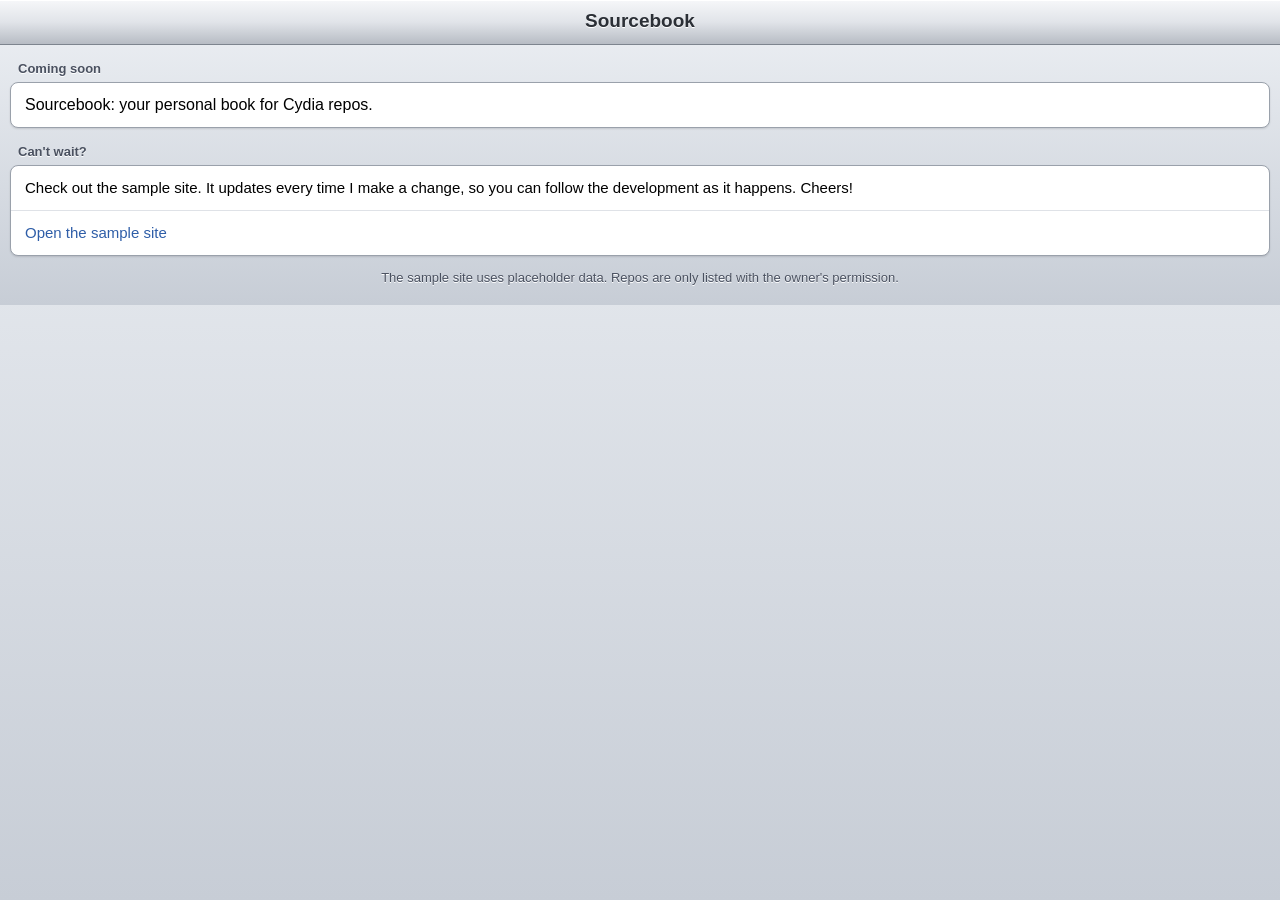
<file: index.html>
<!DOCTYPE html>
<html>
<head>
<meta charset="utf-8">
<meta name="viewport" content="initial-scale=1.0, width=device-width, user-scalable=no">
<meta name="apple-mobile-web-app-capable" content="yes">
<meta name="apple-mobile-web-app-status-bar-style" content="black">
<title>Sourcebook</title>
<link rel="stylesheet" type="text/css" href="samplesite/css/ios6.css">
</head>
<body>

<div class="navbar">
  <h1 class="nav-title">Sourcebook</h1>
</div>

<div class="content">

  <div class="group-header">Coming soon</div>
  <div class="group">
    <div class="row-action">
      <span class="tweak-desc" style="font-size:16px;color:#000;">Sourcebook: your personal book for Cydia repos.</span>
    </div>
  </div>

  <div class="group-header">Can't wait?</div>
  <div class="group">
    <div class="row-action">
      <span class="tweak-desc" style="font-size:15px;color:#000;">Check out the sample site. It updates every time I make a change, so you can follow the development as it happens. Cheers!</span>
    </div>
    <div class="row-action">
      <a href="samplesite/index.html" class="report-link">Open the sample site</a>
    </div>
  </div>

  <div class="footer">The sample site uses placeholder data. Repos are only listed with the owner's permission.</div>
</div>

</body>
</html>
</file>
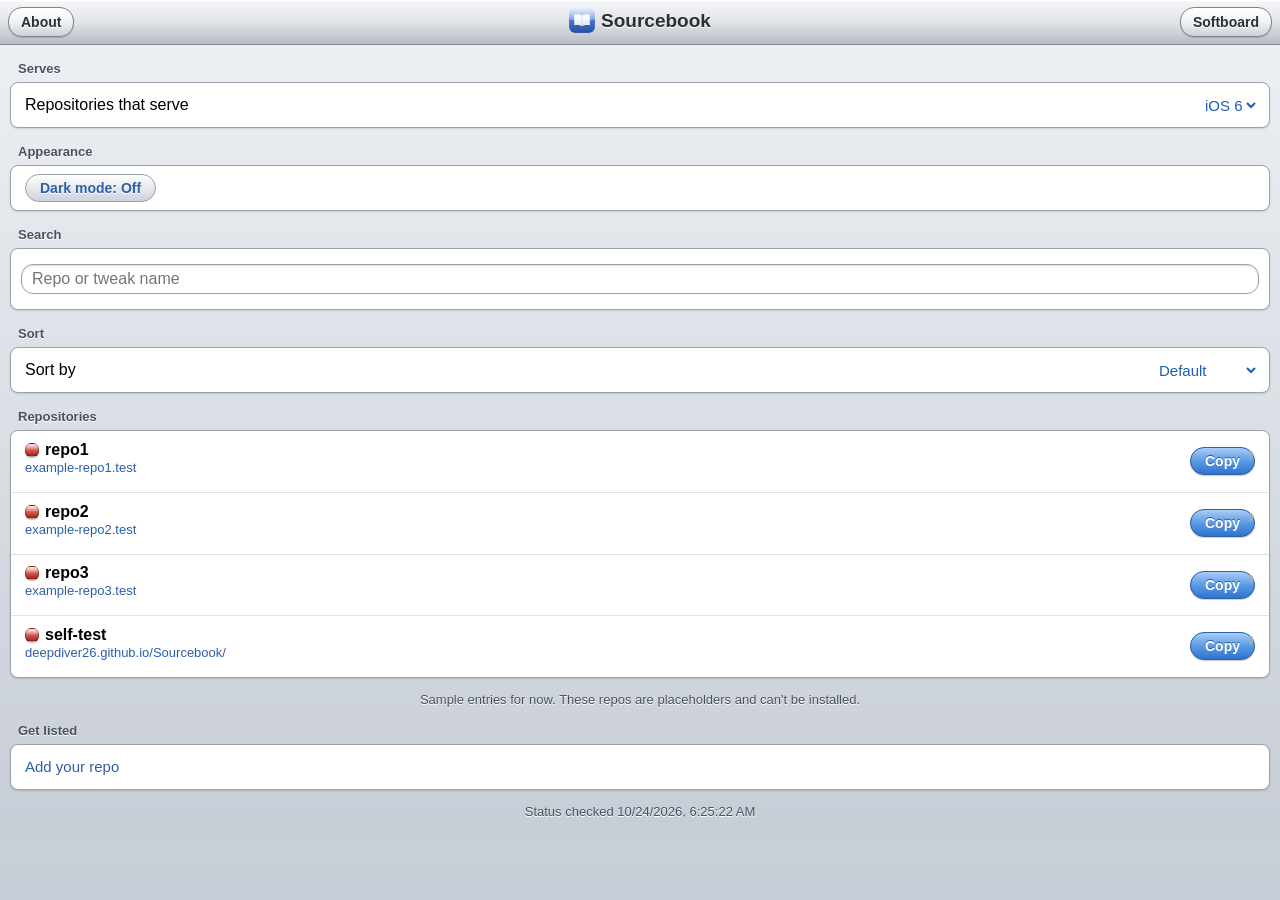
<file: samplesite/index.html>
<!DOCTYPE html>
<html>
<head>
<meta charset="utf-8">
<meta name="viewport" content="initial-scale=1.0, width=device-width, user-scalable=no">
<meta name="apple-mobile-web-app-capable" content="yes">
<meta name="apple-mobile-web-app-status-bar-style" content="black">
<title>Sourcebook</title>
<link rel="apple-touch-icon-precomposed" href="apple-touch-icon-precomposed.png">
<script type="text/javascript" src="js/theme.js"></script>
<link rel="stylesheet" type="text/css" href="css/ios6.css">
</head>
<body>

<div class="navbar">
  <a class="nav-btn nav-left" href="faq.html">About</a>
  <a class="nav-btn nav-right" href="softboard.html">Softboard</a>
  <h1 class="nav-title"><img class="nav-logo" src="apple-touch-icon-precomposed.png" alt="">Sourcebook</h1>
</div>

<div class="content">

  <div class="group-header">Serves</div>
  <div class="group">
    <div class="row">
      <span class="row-label">Repositories that serve</span>
      <select id="ios-select" class="ios-select">
        <option value="all">All</option>
        <option value="1">iOS 1</option>
        <option value="2">iOS 2</option>
        <option value="3">iOS 3</option>
        <option value="4">iOS 4</option>
        <option value="5">iOS 5</option>
        <option value="6" selected>iOS 6</option>
        <option value="7">iOS 7</option>
        <option value="8">iOS 8</option>
        <option value="9">iOS 9</option>
      </select>
    </div>
  </div>

  <div class="group-header">Appearance</div>
  <div class="group">
    <div class="row">
      <button id="theme-toggle" class="fav-btn">Dark mode: Off</button>
    </div>
  </div>

  <div class="group-header">Search</div>
  <div class="group">
    <div class="row search-row">
      <input type="search" id="search-box" class="search-box" placeholder="Repo or tweak name" autocomplete="off" autocorrect="off" autocapitalize="off">
    </div>
  </div>

  <div class="group-header">Sort</div>
  <div class="group">
    <div class="row">
      <span class="row-label">Sort by</span>
      <select id="sort-select" class="ios-select">
        <option value="default" selected>Default</option>
        <option value="name">Name</option>
        <option value="status">Status</option>
        <option value="tweaks">Most tweaks</option>
        <option value="saved">Saved first</option>
      </select>
    </div>
  </div>

  <div class="group-header" id="recent-header" style="display:none">Recently changed</div>
  <div class="group" id="recent-list" style="display:none"></div>

  <div class="group-header" id="sheet-header" style="display:none">Tweak</div>
  <div class="group" id="sheet" style="display:none"></div>

  <div class="group-header">Repositories</div>
  <div class="group" id="repo-list">
    <div class="row"><span class="row-label muted">Loading…</span></div>
  </div>

  <div class="footer">Sample entries for now. These repos are placeholders and can't be installed.</div>

  <div class="group-header">Get listed</div>
  <div class="group">
    <div class="row-action">
      <a href="https://github.com/deepdiver26/Sourcebook/issues/new?title=Add+my+repo+to+Sourcebook&amp;body=Repo+name%3A%0ARepo+URL%3A%0AiOS+versions+it+serves%3A%0ATweaks+%28name+and+one+line+each%29%3A%0AI+am+the+owner+and+agree+to+be+listed%3A+yes%2Fno" class="report-link">Add your repo</a>
    </div>
  </div>

  <div class="footer" id="updated-text"></div>
</div>

<script type="text/javascript">
  (function () {
    var btn = document.getElementById('theme-toggle');
    function label() {
      btn.innerHTML = 'Dark mode: ' + (sourcebookTheme.isDark() ? 'On' : 'Off');
    }
    btn.onclick = function () {
      sourcebookTheme.toggle();
      label();
    };
    label();
  })();
</script>
<script type="text/javascript" src="js/app.js"></script>
</body>
</html>
</file>
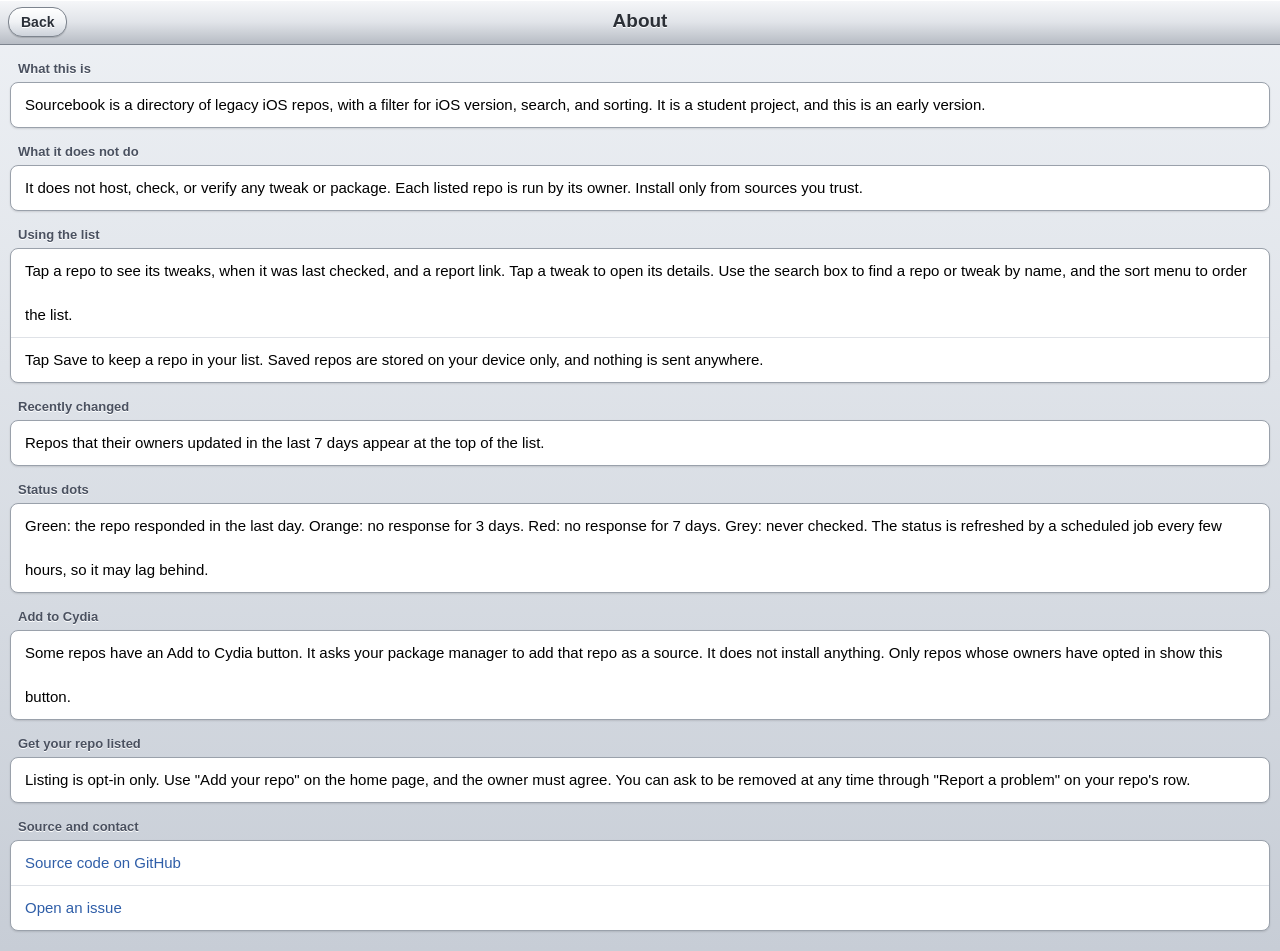
<file: faq.html>
<!DOCTYPE html>
<html>
<head>
<meta charset="utf-8">
<meta name="viewport" content="initial-scale=1.0, width=device-width, user-scalable=no">
<meta name="apple-mobile-web-app-capable" content="yes">
<meta name="apple-mobile-web-app-status-bar-style" content="black">
<title>About Sourcebook</title>
<link rel="stylesheet" type="text/css" href="css/ios6.css">
</head>
<body>

<div class="navbar">
  <a class="nav-btn nav-left" href="index.html">Back</a>
  <h1 class="nav-title">About</h1>
</div>

<div class="content">

  <div class="group-header">What this is</div>
  <div class="group">
    <div class="row-action">
      <span class="tweak-desc" style="font-size:15px;color:#000;">Sourcebook is a directory of legacy iOS repos, with a filter for iOS version, search, and sorting. It is a student project, and this is an early version.</span>
    </div>
  </div>

  <div class="group-header">What it does not do</div>
  <div class="group">
    <div class="row-action">
      <span class="tweak-desc" style="font-size:15px;color:#000;">It does not host, check, or verify any tweak or package. Each listed repo is run by its owner. Install only from sources you trust.</span>
    </div>
  </div>

  <div class="group-header">Using the list</div>
  <div class="group">
    <div class="row-action">
      <span class="tweak-desc" style="font-size:15px;color:#000;">Tap a repo to see its tweaks, when it was last checked, and a report link. Tap a tweak to open its details. Use the search box to find a repo or tweak by name, and the sort menu to order the list.</span>
    </div>
    <div class="row-action">
      <span class="tweak-desc" style="font-size:15px;color:#000;">Tap Save to keep a repo in your list. Saved repos are stored on your device only, and nothing is sent anywhere.</span>
    </div>
  </div>

  <div class="group-header">Recently changed</div>
  <div class="group">
    <div class="row-action">
      <span class="tweak-desc" style="font-size:15px;color:#000;">Repos that their owners updated in the last 7 days appear at the top of the list.</span>
    </div>
  </div>

  <div class="group-header">Status dots</div>
  <div class="group">
    <div class="row-action">
      <span class="tweak-desc" style="font-size:15px;color:#000;">Green: the repo responded in the last day. Orange: no response for 3 days. Red: no response for 7 days. Grey: never checked. The status is refreshed by a scheduled job every few hours, so it may lag behind.</span>
    </div>
  </div>

  <div class="group-header">Add to Cydia</div>
  <div class="group">
    <div class="row-action">
      <span class="tweak-desc" style="font-size:15px;color:#000;">Some repos have an Add to Cydia button. It asks your package manager to add that repo as a source. It does not install anything. Only repos whose owners have opted in show this button.</span>
    </div>
  </div>

  <div class="group-header">Get your repo listed</div>
  <div class="group">
    <div class="row-action">
      <span class="tweak-desc" style="font-size:15px;color:#000;">Listing is opt-in only. Use "Add your repo" on the home page, and the owner must agree. You can ask to be removed at any time through "Report a problem" on your repo's row.</span>
    </div>
  </div>

  <div class="group-header">Source and contact</div>
  <div class="group">
    <div class="row-action">
      <a href="https://github.com/deepdiver26/Sourcebook" class="report-link">Source code on GitHub</a>
    </div>
    <div class="row-action">
      <a href="https://github.com/deepdiver26/Sourcebook/issues/new" class="report-link">Open an issue</a>
    </div>
  </div>

</div>

</body>
</html>
</file>
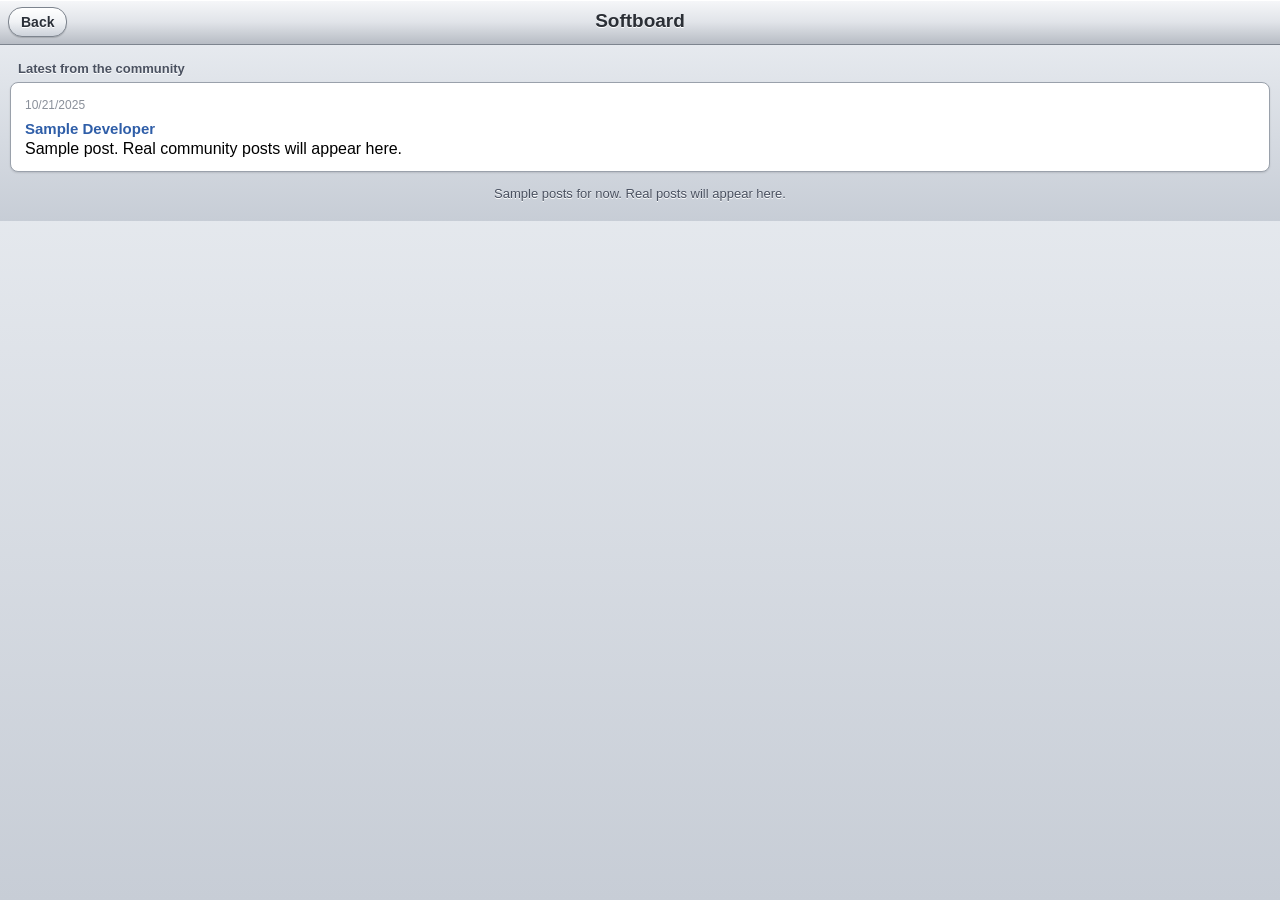
<file: softboard.html>
<!DOCTYPE html>
<html>
<head>
<meta charset="utf-8">
<meta name="viewport" content="initial-scale=1.0, width=device-width, user-scalable=no">
<meta name="apple-mobile-web-app-capable" content="yes">
<meta name="apple-mobile-web-app-status-bar-style" content="black">
<title>Softboard</title>
<link rel="stylesheet" type="text/css" href="css/ios6.css">
</head>
<body>

<div class="navbar">
  <a class="nav-btn nav-left" href="index.html">Back</a>
  <h1 class="nav-title">Softboard</h1>
</div>

<div class="content">
  <div class="group-header">Latest from the community</div>
  <div class="group" id="posts">
    <div class="row"><span class="row-label muted">Loading…</span></div>
  </div>
  <div class="footer">Sample posts for now. Real posts will appear here.</div>
</div>

<script type="text/javascript" src="js/softboard.js"></script>
</body>
</html>
</file>
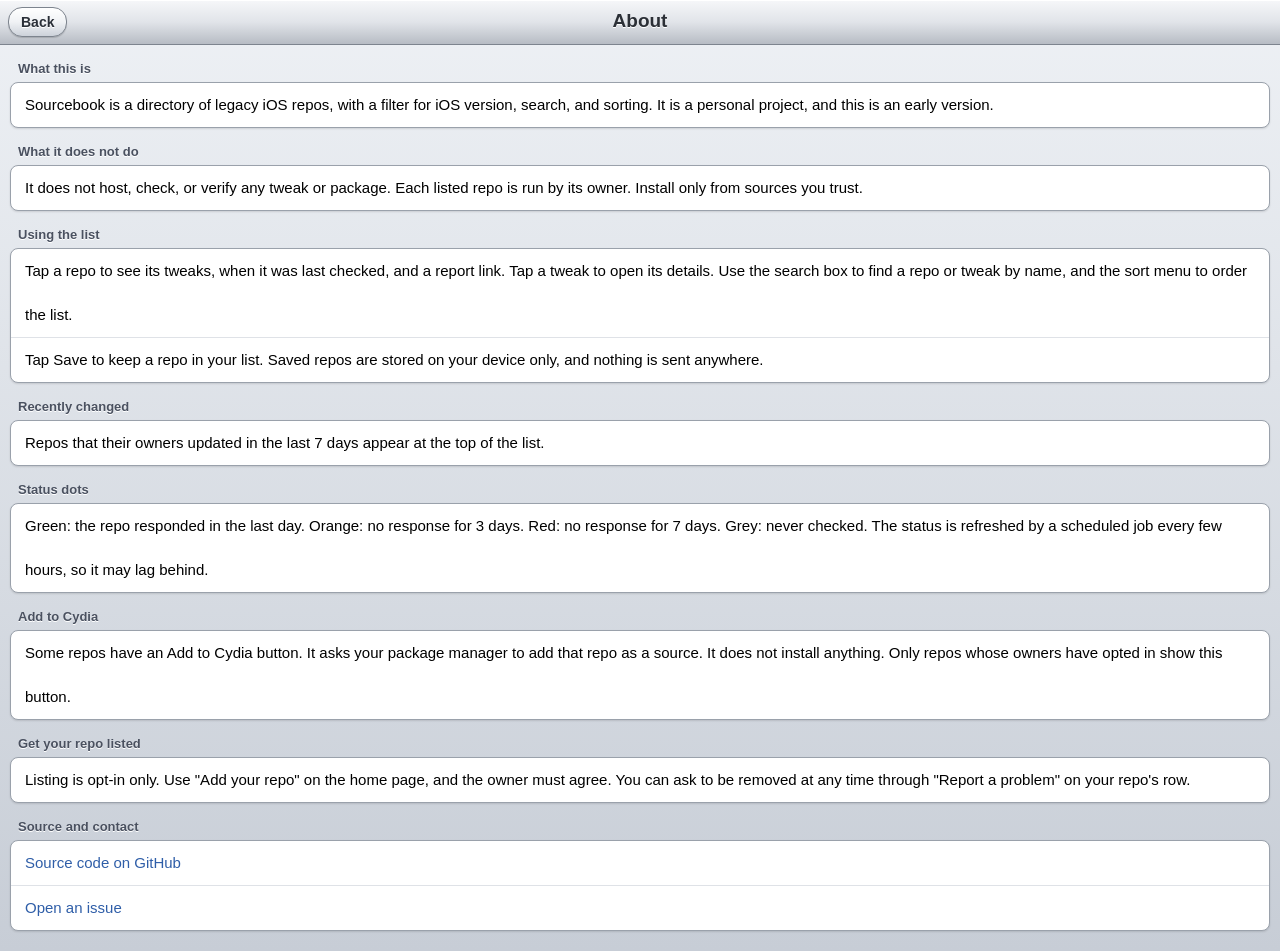
<file: samplesite/faq.html>
<!DOCTYPE html>
<html>
<head>
<meta charset="utf-8">
<meta name="viewport" content="initial-scale=1.0, width=device-width, user-scalable=no">
<meta name="apple-mobile-web-app-capable" content="yes">
<meta name="apple-mobile-web-app-status-bar-style" content="black">
<title>About Sourcebook</title>
<script type="text/javascript" src="js/theme.js"></script>
<link rel="stylesheet" type="text/css" href="css/ios6.css">
</head>
<body>

<div class="navbar">
  <a class="nav-btn nav-left" href="index.html">Back</a>
  <h1 class="nav-title">About</h1>
</div>

<div class="content">

  <div class="group-header">What this is</div>
  <div class="group">
    <div class="row-action">
      <span class="tweak-desc" style="font-size:15px;color:#000;">Sourcebook is a directory of legacy iOS repos, with a filter for iOS version, search, and sorting. It is a personal project, and this is an early version.</span>
    </div>
  </div>

  <div class="group-header">What it does not do</div>
  <div class="group">
    <div class="row-action">
      <span class="tweak-desc" style="font-size:15px;color:#000;">It does not host, check, or verify any tweak or package. Each listed repo is run by its owner. Install only from sources you trust.</span>
    </div>
  </div>

  <div class="group-header">Using the list</div>
  <div class="group">
    <div class="row-action">
      <span class="tweak-desc" style="font-size:15px;color:#000;">Tap a repo to see its tweaks, when it was last checked, and a report link. Tap a tweak to open its details. Use the search box to find a repo or tweak by name, and the sort menu to order the list.</span>
    </div>
    <div class="row-action">
      <span class="tweak-desc" style="font-size:15px;color:#000;">Tap Save to keep a repo in your list. Saved repos are stored on your device only, and nothing is sent anywhere.</span>
    </div>
  </div>

  <div class="group-header">Recently changed</div>
  <div class="group">
    <div class="row-action">
      <span class="tweak-desc" style="font-size:15px;color:#000;">Repos that their owners updated in the last 7 days appear at the top of the list.</span>
    </div>
  </div>

  <div class="group-header">Status dots</div>
  <div class="group">
    <div class="row-action">
      <span class="tweak-desc" style="font-size:15px;color:#000;">Green: the repo responded in the last day. Orange: no response for 3 days. Red: no response for 7 days. Grey: never checked. The status is refreshed by a scheduled job every few hours, so it may lag behind.</span>
    </div>
  </div>

  <div class="group-header">Add to Cydia</div>
  <div class="group">
    <div class="row-action">
      <span class="tweak-desc" style="font-size:15px;color:#000;">Some repos have an Add to Cydia button. It asks your package manager to add that repo as a source. It does not install anything. Only repos whose owners have opted in show this button.</span>
    </div>
  </div>

  <div class="group-header">Get your repo listed</div>
  <div class="group">
    <div class="row-action">
      <span class="tweak-desc" style="font-size:15px;color:#000;">Listing is opt-in only. Use "Add your repo" on the home page, and the owner must agree. You can ask to be removed at any time through "Report a problem" on your repo's row.</span>
    </div>
  </div>

  <div class="group-header">Source and contact</div>
  <div class="group">
    <div class="row-action">
      <a href="https://github.com/deepdiver26/Sourcebook" class="report-link">Source code on GitHub</a>
    </div>
    <div class="row-action">
      <a href="https://github.com/deepdiver26/Sourcebook/issues/new" class="report-link">Open an issue</a>
    </div>
  </div>

</div>

</body>
</html>
</file>
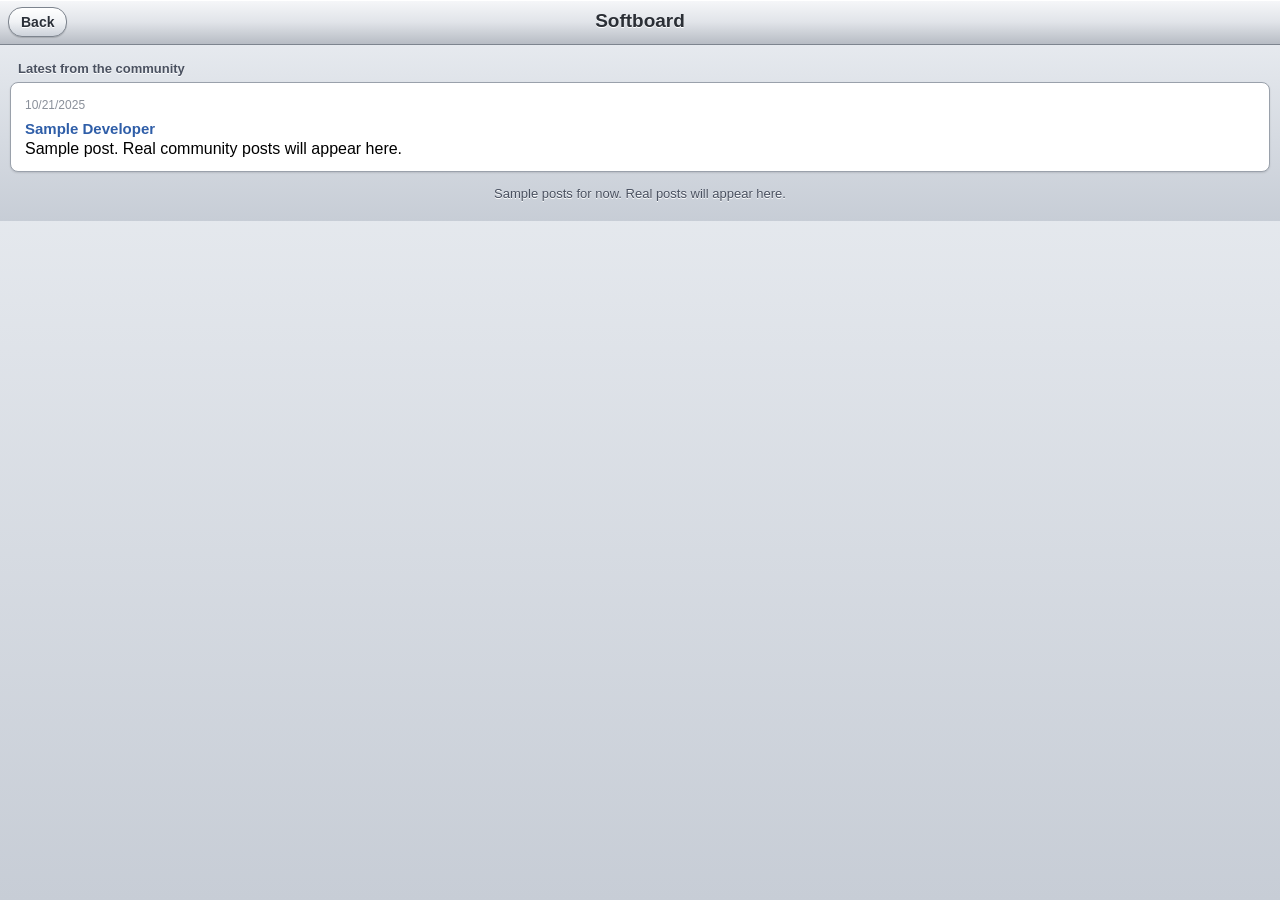
<file: samplesite/softboard.html>
<!DOCTYPE html>
<html>
<head>
<meta charset="utf-8">
<meta name="viewport" content="initial-scale=1.0, width=device-width, user-scalable=no">
<meta name="apple-mobile-web-app-capable" content="yes">
<meta name="apple-mobile-web-app-status-bar-style" content="black">
<title>Softboard</title>
<script type="text/javascript" src="js/theme.js"></script>
<link rel="stylesheet" type="text/css" href="css/ios6.css">
</head>
<body>

<div class="navbar">
  <a class="nav-btn nav-left" href="index.html">Back</a>
  <h1 class="nav-title">Softboard</h1>
</div>

<div class="content">
  <div class="group-header">Latest from the community</div>
  <div class="group" id="posts">
    <div class="row"><span class="row-label muted">Loading…</span></div>
  </div>
  <div class="footer">Sample posts for now. Real posts will appear here.</div>
</div>

<script type="text/javascript" src="js/softboard.js"></script>
</body>
</html>
</file>
<file: samplesite/css/ios6.css>
/* Aqua-style theme, based on the Mac OS X 10.4 look. Plain CSS for old Safari:
   no flexbox, no CSS variables. Class names match index.html and js/app.js. */

html, body {
  margin: 0;
  padding: 0;
  min-height: 100%;
  background: #d9dde4;
  background-image: -webkit-gradient(linear, left top, left bottom, from(#eef1f5), to(#c7cdd6));
  background-image: linear-gradient(#eef1f5, #c7cdd6);
  font-family: Helvetica, Arial, sans-serif;
  font-size: 16px;
  color: #000;
  -webkit-text-size-adjust: none;
}

/* Title bar: brushed grey, like a Mac window */
.navbar {
  position: relative;
  height: 44px;
  background-color: #cfd3d9;
  background-image: -webkit-gradient(linear, left top, left bottom, from(#f6f7f9), color-stop(0.5, #e1e4e9), to(#b7bcc4));
  background-image: linear-gradient(#f6f7f9, #e1e4e9 50%, #b7bcc4);
  border-bottom: 1px solid #7d848e;
  box-shadow: 0 1px 0 #ffffff inset;
  text-align: center;
}
.nav-title {
  margin: 0;
  padding-top: 10px;
  font-size: 19px;
  font-weight: bold;
  color: #2b2f36;
  text-shadow: 0 1px 0 #ffffff;
}
.nav-btn {
  position: absolute;
  top: 7px;
  height: 28px;
  line-height: 28px;
  padding: 0 12px;
  font-size: 14px;
  font-weight: bold;
  color: #2a2f38;
  text-decoration: none;
  text-shadow: 0 1px 0 #ffffff;
  border: 1px solid #7d848e;
  border-radius: 14px;
  background-color: #eceef2;
  background-image: -webkit-gradient(linear, left top, left bottom, from(#ffffff), color-stop(0.5, #f0f2f5), to(#cdd2da));
  background-image: linear-gradient(#ffffff, #f0f2f5 50%, #cdd2da);
  box-shadow: 0 1px 1px rgba(0, 0, 0, 0.15);
}
.nav-btn:active {
  background-image: -webkit-gradient(linear, left top, left bottom, from(#b9c0ca), to(#dfe3e9));
  background-image: linear-gradient(#b9c0ca, #dfe3e9);
}
.nav-left { left: 8px; }
.nav-right { right: 8px; }

/* Content */
.content {
  padding: 0 0 20px 0;
}
.group-header {
  padding: 16px 18px 6px 18px;
  font-size: 13px;
  font-weight: bold;
  color: #4a5160;
  text-shadow: 0 1px 0 #ffffff;
}

/* White panels with a soft edge, like Aqua list windows */
.group {
  margin: 0 10px;
  background: #ffffff;
  border: 1px solid #9aa1ab;
  border-radius: 8px;
  box-shadow: 0 1px 2px rgba(0, 0, 0, 0.12);
  overflow: hidden;
}

/* Rows */
.row {
  position: relative;
  min-height: 44px;
  padding: 0 14px;
  border-top: 1px solid #dfe2e7;
  line-height: 44px;
  font-size: 16px;
}
.row:first-child {
  border-top: 0;
}
.row-label {
  color: #000;
  display: inline-block;
}
.muted {
  color: #8a909a;
}
.row-action {
  display: block;
  padding: 0 14px;
  min-height: 44px;
  line-height: 44px;
  color: #000;
  border-top: 1px solid #dfe2e7;
  position: relative;
  text-decoration: none;
}
.row-action:first-child {
  border-top: 0;
}
a.row-action:active {
  background-color: #dbe6f7;
}
.chevron {
  position: absolute;
  right: 14px;
  top: 0;
  font-size: 20px;
  color: #a4aab4;
  font-weight: bold;
  -webkit-transition: -webkit-transform 0.2s;
}
.chevron.open {
  -webkit-transform: rotate(90deg);
  transform: rotate(90deg);
}

/* Repo name, URL and status row */
.repo-name {
  font-weight: bold;
  display: inline-block;
  width: 60%;
  overflow: hidden;
  white-space: nowrap;
  text-overflow: ellipsis;
  vertical-align: middle;
}
.repo-url {
  display: block;
  font-size: 13px;
  color: #2f5ea8;
  line-height: 16px;
  padding-bottom: 8px;
  overflow: hidden;
  white-space: nowrap;
  text-overflow: ellipsis;
}
.repo-main {
  padding: 8px 0;
  line-height: 20px;
  min-height: 44px;
}

/* Glossy status dots: a white highlight on top of a coloured base */
.dot {
  display: inline-block;
  width: 12px;
  height: 12px;
  margin-right: 6px;
  border-radius: 6px;
  vertical-align: middle;
  border: 1px solid rgba(0, 0, 0, 0.3);
  box-shadow: 0 1px 1px rgba(0, 0, 0, 0.25);
}
.dot-green {
  background-color: #3cb84f;
  background-image: -webkit-gradient(linear, left top, left center, from(rgba(255,255,255,0.85)), to(rgba(255,255,255,0.05))),
                    -webkit-gradient(linear, left top, left bottom, from(#8ff09c), to(#2a9a3c));
  background-image: linear-gradient(rgba(255,255,255,0.85), rgba(255,255,255,0.05) 50%, rgba(0,0,0,0)), linear-gradient(#8ff09c, #2a9a3c);
}
.dot-orange {
  background-color: #e8890c;
  background-image: -webkit-gradient(linear, left top, left center, from(rgba(255,255,255,0.85)), to(rgba(255,255,255,0.05))),
                    -webkit-gradient(linear, left top, left bottom, from(#ffc572), to(#c46a00));
  background-image: linear-gradient(rgba(255,255,255,0.85), rgba(255,255,255,0.05) 50%, rgba(0,0,0,0)), linear-gradient(#ffc572, #c46a00);
}
.dot-red {
  background-color: #d62f22;
  background-image: -webkit-gradient(linear, left top, left center, from(rgba(255,255,255,0.85)), to(rgba(255,255,255,0.05))),
                    -webkit-gradient(linear, left top, left bottom, from(#ff8c82), to(#a11d13));
  background-image: linear-gradient(rgba(255,255,255,0.85), rgba(255,255,255,0.05) 50%, rgba(0,0,0,0)), linear-gradient(#ff8c82, #a11d13);
}
.dot-grey {
  background-color: #9a9aa0;
  background-image: -webkit-gradient(linear, left top, left center, from(rgba(255,255,255,0.85)), to(rgba(255,255,255,0.05))),
                    -webkit-gradient(linear, left top, left bottom, from(#d8d8dc), to(#6e6e74));
  background-image: linear-gradient(rgba(255,255,255,0.85), rgba(255,255,255,0.05) 50%, rgba(0,0,0,0)), linear-gradient(#d8d8dc, #6e6e74);
}

/* Aqua blue pill button for Copy */
.copy-btn {
  float: right;
  margin-top: 8px;
  height: 28px;
  line-height: 26px;
  padding: 0 14px;
  font-size: 14px;
  font-weight: bold;
  color: #ffffff;
  text-shadow: 0 -1px 0 #2a5c9e;
  border: 1px solid #2d62ab;
  border-radius: 14px;
  background-color: #4a8ee0;
  background-image: -webkit-gradient(linear, left top, left bottom, from(#a9cdf7), color-stop(0.5, #5b9be6), to(#2f74cc));
  background-image: linear-gradient(#a9cdf7, #5b9be6 50%, #2f74cc);
  box-shadow: 0 1px 1px rgba(0, 0, 0, 0.2);
}
.copy-btn:active {
  background-image: -webkit-gradient(linear, left top, left bottom, from(#2f74cc), to(#5b9be6));
  background-image: linear-gradient(#2f74cc, #5b9be6);
}

/* Expanded tweak list */
.tweaks {
  background-color: #f2f5f9;
  border-top: 1px solid #dfe2e7;
}
.tweak {
  padding: 10px 14px 10px 30px;
  font-size: 15px;
  border-top: 1px solid #e3e6ea;
  line-height: 20px;
}
.tweak:first-child {
  border-top: 0;
}
.tweak-desc {
  display: block;
  font-size: 13px;
  color: #6b717c;
}
.repo-meta {
  font-size: 13px;
  color: #6b717c;
}
.report-link {
  font-size: 15px;
  color: #2f5ea8;
  text-decoration: none;
}

/* Search field: Aqua-style rounded input */
.search-row {
  padding: 8px 10px;
}
.search-box {
  width: 100%;
  height: 30px;
  font-size: 16px;
  padding: 0 10px;
  border: 1px solid #9aa1ab;
  border-radius: 12px;
  background: #ffffff;
  box-shadow: 0 1px 2px rgba(0, 0, 0, 0.15) inset;
  -webkit-box-sizing: border-box;
  box-sizing: border-box;
}

/* iOS version picker, placed on the right of its row */
.ios-select {
  position: absolute;
  right: 10px;
  top: 7px;
  height: 30px;
  font-size: 15px;
  color: #1d5fb4;
  background: #ffffff;
  border: 0;
}

.footer {
  padding: 14px 20px 0 20px;
  font-size: 13px;
  color: #4a5160;
  text-align: center;
  text-shadow: 0 1px 0 #ffffff;
}

/* Softboard posts */
.post {
  padding: 12px 14px;
  border-top: 1px solid #dfe2e7;
  line-height: 20px;
}
.post:first-child {
  border-top: 0;
}
.post-author {
  font-weight: bold;
  color: #2f5ea8;
  font-size: 15px;
}
.post-date {
  font-size: 12px;
  color: #8a909a;
  padding-bottom: 4px;
}
.post-body {
  font-size: 16px;
  color: #000;
}

/* Sort, saved repos and the save button */
.star {
  color: #e8890c;
  font-size: 14px;
}
.fav-btn {
  display: inline-block;
  height: 28px;
  line-height: 26px;
  padding: 0 14px;
  font-size: 14px;
  font-weight: bold;
  color: #2f5ea8;
  text-shadow: 0 1px 0 #ffffff;
  border: 1px solid #9aa1ab;
  border-radius: 14px;
  background-color: #eceef2;
  background-image: -webkit-gradient(linear, left top, left bottom, from(#ffffff), to(#cdd2da));
  background-image: linear-gradient(#ffffff, #cdd2da);
}
.fav-btn:active {
  background-image: -webkit-gradient(linear, left top, left bottom, from(#b9c0ca), to(#dfe3e9));
  background-image: linear-gradient(#b9c0ca, #dfe3e9);
}

/* Version number on the right of each tweak */
.tweak-version {
  float: right;
  font-size: 14px;
  color: #2f5ea8;
}

/* Recently changed dates and tweak tap */
.recent-when {
  float: right;
  font-size: 13px;
  color: #6b717c;
}
.tweak-tap {
  cursor: pointer;
}

.nav-logo {
  width: 26px;
  height: 26px;
  vertical-align: middle;
  margin-right: 6px;
  margin-top: -3px;
  border-radius: 6px;
}

/* Dark mode: js/theme.js adds the class "dark" to <html> */
html.dark, html.dark body {
  background: #1c1e23;
  background-image: none;
  color: #e6e8ec;
}
html.dark .navbar {
  background-color: #2a2d34;
  background-image: -webkit-gradient(linear, left top, left bottom, from(#3a3e47), color-stop(0.5, #2a2d34), to(#1f2227));
  background-image: linear-gradient(#3a3e47, #2a2d34 50%, #1f2227);
  border-bottom-color: #0c0d10;
}
html.dark .nav-title { color: #f2f3f5; text-shadow: 0 -1px 0 #000; }
html.dark .nav-btn,
html.dark .fav-btn {
  color: #e6e8ec;
  text-shadow: 0 -1px 0 #000;
  border-color: #50555f;
  background-color: #3a3e47;
  background-image: -webkit-gradient(linear, left top, left bottom, from(#4a4f59), to(#2e3238));
  background-image: linear-gradient(#4a4f59, #2e3238);
}
html.dark .group { background-color: #2a2d34; border-color: #50555f; }
html.dark .group-header,
html.dark .footer { color: #aeb4bf; text-shadow: 0 -1px 0 #000; }
html.dark .row,
html.dark .row-action { color: #e6e8ec; border-top-color: #3a3e47; }
html.dark a.row-action:active { background-color: #3a3e47; }
html.dark .muted { color: #7a808b; }
html.dark .repo-url,
html.dark .report-link,
html.dark .post-author { color: #7fa8e6; }
html.dark .repo-meta,
html.dark .tweak-desc,
html.dark .post-date,
html.dark .tweak-version,
html.dark .recent-when { color: #9aa1ac; }
html.dark .tweaks { background-color: #23262c; border-top-color: #3a3e47; }
html.dark .tweak { border-top-color: #3a3e47; }
html.dark .post { border-top-color: #3a3e47; }
html.dark .search-box {
  background-color: #1c1e23;
  color: #e6e8ec;
  border-color: #50555f;
  box-shadow: none;
}
html.dark .ios-select { background: transparent; color: #7fa8e6; }
</file>
<file: css/ios6.css>
/* Aqua-style theme, based on the Mac OS X 10.4 look. Plain CSS for old Safari:
   no flexbox, no CSS variables. Class names match index.html and js/app.js. */

html, body {
  margin: 0;
  padding: 0;
  min-height: 100%;
  background: #d9dde4;
  background-image: -webkit-gradient(linear, left top, left bottom, from(#eef1f5), to(#c7cdd6));
  background-image: linear-gradient(#eef1f5, #c7cdd6);
  font-family: Helvetica, Arial, sans-serif;
  font-size: 16px;
  color: #000;
  -webkit-text-size-adjust: none;
}

/* Title bar: brushed grey, like a Mac window */
.navbar {
  position: relative;
  height: 44px;
  background-color: #cfd3d9;
  background-image: -webkit-gradient(linear, left top, left bottom, from(#f6f7f9), color-stop(0.5, #e1e4e9), to(#b7bcc4));
  background-image: linear-gradient(#f6f7f9, #e1e4e9 50%, #b7bcc4);
  border-bottom: 1px solid #7d848e;
  box-shadow: 0 1px 0 #ffffff inset;
  text-align: center;
}
.nav-title {
  margin: 0;
  padding-top: 10px;
  font-size: 19px;
  font-weight: bold;
  color: #2b2f36;
  text-shadow: 0 1px 0 #ffffff;
}
.nav-btn {
  position: absolute;
  top: 7px;
  height: 28px;
  line-height: 28px;
  padding: 0 12px;
  font-size: 14px;
  font-weight: bold;
  color: #2a2f38;
  text-decoration: none;
  text-shadow: 0 1px 0 #ffffff;
  border: 1px solid #7d848e;
  border-radius: 14px;
  background-color: #eceef2;
  background-image: -webkit-gradient(linear, left top, left bottom, from(#ffffff), color-stop(0.5, #f0f2f5), to(#cdd2da));
  background-image: linear-gradient(#ffffff, #f0f2f5 50%, #cdd2da);
  box-shadow: 0 1px 1px rgba(0, 0, 0, 0.15);
}
.nav-btn:active {
  background-image: -webkit-gradient(linear, left top, left bottom, from(#b9c0ca), to(#dfe3e9));
  background-image: linear-gradient(#b9c0ca, #dfe3e9);
}
.nav-left { left: 8px; }
.nav-right { right: 8px; }

/* Content */
.content {
  padding: 0 0 20px 0;
}
.group-header {
  padding: 16px 18px 6px 18px;
  font-size: 13px;
  font-weight: bold;
  color: #4a5160;
  text-shadow: 0 1px 0 #ffffff;
}

/* White panels with a soft edge, like Aqua list windows */
.group {
  margin: 0 10px;
  background: #ffffff;
  border: 1px solid #9aa1ab;
  border-radius: 8px;
  box-shadow: 0 1px 2px rgba(0, 0, 0, 0.12);
  overflow: hidden;
}

/* Rows */
.row {
  position: relative;
  min-height: 44px;
  padding: 0 14px;
  border-top: 1px solid #dfe2e7;
  line-height: 44px;
  font-size: 16px;
}
.row:first-child {
  border-top: 0;
}
.row-label {
  color: #000;
  display: inline-block;
}
.muted {
  color: #8a909a;
}
.row-action {
  display: block;
  padding: 0 14px;
  min-height: 44px;
  line-height: 44px;
  color: #000;
  border-top: 1px solid #dfe2e7;
  position: relative;
  text-decoration: none;
}
.row-action:first-child {
  border-top: 0;
}
a.row-action:active {
  background-color: #dbe6f7;
}
.chevron {
  position: absolute;
  right: 14px;
  top: 0;
  font-size: 20px;
  color: #a4aab4;
  font-weight: bold;
  -webkit-transition: -webkit-transform 0.2s;
}
.chevron.open {
  -webkit-transform: rotate(90deg);
  transform: rotate(90deg);
}

/* Repo name, URL and status row */
.repo-name {
  font-weight: bold;
  display: inline-block;
  width: 60%;
  overflow: hidden;
  white-space: nowrap;
  text-overflow: ellipsis;
  vertical-align: middle;
}
.repo-url {
  display: block;
  font-size: 13px;
  color: #2f5ea8;
  line-height: 16px;
  padding-bottom: 8px;
  overflow: hidden;
  white-space: nowrap;
  text-overflow: ellipsis;
}
.repo-main {
  padding: 8px 0;
  line-height: 20px;
  min-height: 44px;
}

/* Glossy status dots: a white highlight on top of a coloured base */
.dot {
  display: inline-block;
  width: 12px;
  height: 12px;
  margin-right: 6px;
  border-radius: 6px;
  vertical-align: middle;
  border: 1px solid rgba(0, 0, 0, 0.3);
  box-shadow: 0 1px 1px rgba(0, 0, 0, 0.25);
}
.dot-green {
  background-color: #3cb84f;
  background-image: -webkit-gradient(linear, left top, left center, from(rgba(255,255,255,0.85)), to(rgba(255,255,255,0.05))),
                    -webkit-gradient(linear, left top, left bottom, from(#8ff09c), to(#2a9a3c));
  background-image: linear-gradient(rgba(255,255,255,0.85), rgba(255,255,255,0.05) 50%, rgba(0,0,0,0)), linear-gradient(#8ff09c, #2a9a3c);
}
.dot-orange {
  background-color: #e8890c;
  background-image: -webkit-gradient(linear, left top, left center, from(rgba(255,255,255,0.85)), to(rgba(255,255,255,0.05))),
                    -webkit-gradient(linear, left top, left bottom, from(#ffc572), to(#c46a00));
  background-image: linear-gradient(rgba(255,255,255,0.85), rgba(255,255,255,0.05) 50%, rgba(0,0,0,0)), linear-gradient(#ffc572, #c46a00);
}
.dot-red {
  background-color: #d62f22;
  background-image: -webkit-gradient(linear, left top, left center, from(rgba(255,255,255,0.85)), to(rgba(255,255,255,0.05))),
                    -webkit-gradient(linear, left top, left bottom, from(#ff8c82), to(#a11d13));
  background-image: linear-gradient(rgba(255,255,255,0.85), rgba(255,255,255,0.05) 50%, rgba(0,0,0,0)), linear-gradient(#ff8c82, #a11d13);
}
.dot-grey {
  background-color: #9a9aa0;
  background-image: -webkit-gradient(linear, left top, left center, from(rgba(255,255,255,0.85)), to(rgba(255,255,255,0.05))),
                    -webkit-gradient(linear, left top, left bottom, from(#d8d8dc), to(#6e6e74));
  background-image: linear-gradient(rgba(255,255,255,0.85), rgba(255,255,255,0.05) 50%, rgba(0,0,0,0)), linear-gradient(#d8d8dc, #6e6e74);
}

/* Aqua blue pill button for Copy */
.copy-btn {
  float: right;
  margin-top: 8px;
  height: 28px;
  line-height: 26px;
  padding: 0 14px;
  font-size: 14px;
  font-weight: bold;
  color: #ffffff;
  text-shadow: 0 -1px 0 #2a5c9e;
  border: 1px solid #2d62ab;
  border-radius: 14px;
  background-color: #4a8ee0;
  background-image: -webkit-gradient(linear, left top, left bottom, from(#a9cdf7), color-stop(0.5, #5b9be6), to(#2f74cc));
  background-image: linear-gradient(#a9cdf7, #5b9be6 50%, #2f74cc);
  box-shadow: 0 1px 1px rgba(0, 0, 0, 0.2);
}
.copy-btn:active {
  background-image: -webkit-gradient(linear, left top, left bottom, from(#2f74cc), to(#5b9be6));
  background-image: linear-gradient(#2f74cc, #5b9be6);
}

/* Expanded tweak list */
.tweaks {
  background-color: #f2f5f9;
  border-top: 1px solid #dfe2e7;
}
.tweak {
  padding: 10px 14px 10px 30px;
  font-size: 15px;
  border-top: 1px solid #e3e6ea;
  line-height: 20px;
}
.tweak:first-child {
  border-top: 0;
}
.tweak-desc {
  display: block;
  font-size: 13px;
  color: #6b717c;
}
.repo-meta {
  font-size: 13px;
  color: #6b717c;
}
.report-link {
  font-size: 15px;
  color: #2f5ea8;
  text-decoration: none;
}

/* Search field: Aqua-style rounded input */
.search-row {
  padding: 8px 10px;
}
.search-box {
  width: 100%;
  height: 30px;
  font-size: 16px;
  padding: 0 10px;
  border: 1px solid #9aa1ab;
  border-radius: 12px;
  background: #ffffff;
  box-shadow: 0 1px 2px rgba(0, 0, 0, 0.15) inset;
  -webkit-box-sizing: border-box;
  box-sizing: border-box;
}

/* iOS version picker, placed on the right of its row */
.ios-select {
  position: absolute;
  right: 10px;
  top: 7px;
  height: 30px;
  font-size: 15px;
  color: #1d5fb4;
  background: #ffffff;
  border: 0;
}

.footer {
  padding: 14px 20px 0 20px;
  font-size: 13px;
  color: #4a5160;
  text-align: center;
  text-shadow: 0 1px 0 #ffffff;
}

/* Softboard posts */
.post {
  padding: 12px 14px;
  border-top: 1px solid #dfe2e7;
  line-height: 20px;
}
.post:first-child {
  border-top: 0;
}
.post-author {
  font-weight: bold;
  color: #2f5ea8;
  font-size: 15px;
}
.post-date {
  font-size: 12px;
  color: #8a909a;
  padding-bottom: 4px;
}
.post-body {
  font-size: 16px;
  color: #000;
}

/* Sort, saved repos and the save button */
.star {
  color: #e8890c;
  font-size: 14px;
}
.fav-btn {
  display: inline-block;
  height: 28px;
  line-height: 26px;
  padding: 0 14px;
  font-size: 14px;
  font-weight: bold;
  color: #2f5ea8;
  text-shadow: 0 1px 0 #ffffff;
  border: 1px solid #9aa1ab;
  border-radius: 14px;
  background-color: #eceef2;
  background-image: -webkit-gradient(linear, left top, left bottom, from(#ffffff), to(#cdd2da));
  background-image: linear-gradient(#ffffff, #cdd2da);
}
.fav-btn:active {
  background-image: -webkit-gradient(linear, left top, left bottom, from(#b9c0ca), to(#dfe3e9));
  background-image: linear-gradient(#b9c0ca, #dfe3e9);
}

/* Version number on the right of each tweak */
.tweak-version {
  float: right;
  font-size: 14px;
  color: #2f5ea8;
}

/* Recently changed dates and tweak tap */
.recent-when {
  float: right;
  font-size: 13px;
  color: #6b717c;
}
.tweak-tap {
  cursor: pointer;
}

.nav-logo {
  width: 26px;
  height: 26px;
  vertical-align: middle;
  margin-right: 6px;
  margin-top: -3px;
  border-radius: 6px;
}
</file>
